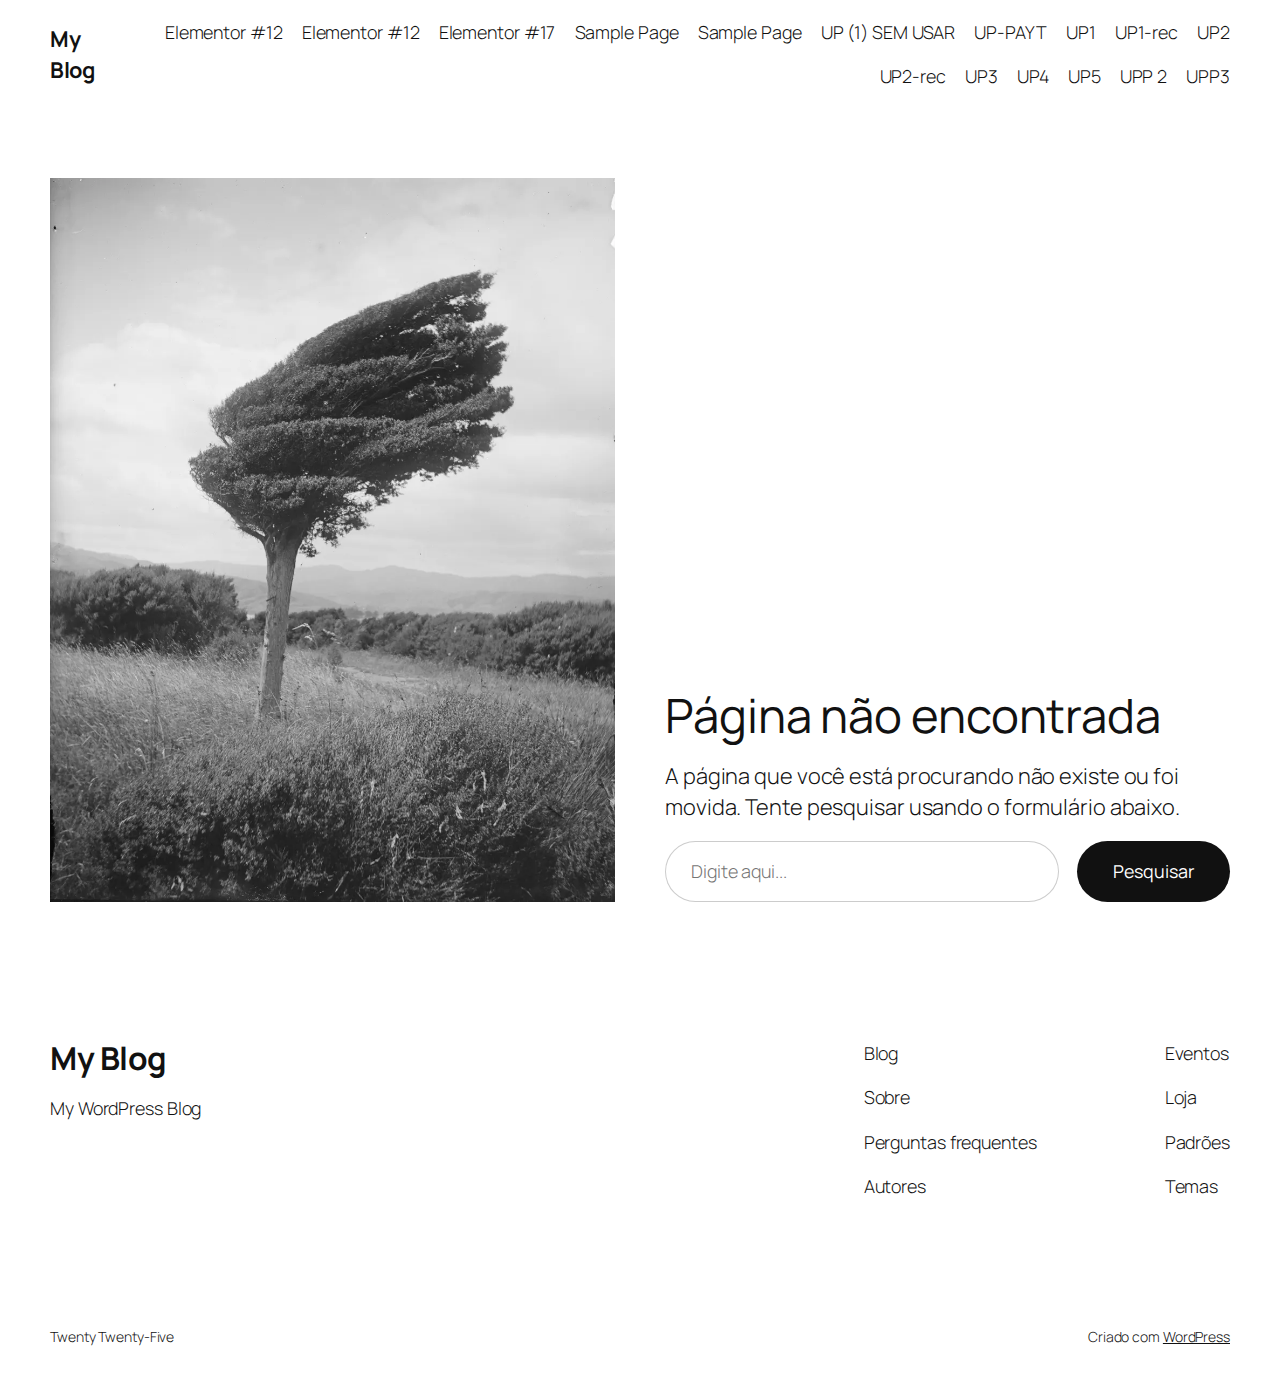
<file: login-1.html>
<!DOCTYPE html><html lang="pt-BR"><head>
	<meta charset="UTF-8">
	<meta name="viewport" content="width=device-width, initial-scale=1">
<meta name="robots" content="max-image-preview:large">
	<style>img:is([sizes="auto" i], [sizes^="auto," i]) { contain-intrinsic-size: 3000px 1500px }</style>
	<title>Página não encontrada  My Blog</title>
<link rel="alternate" type="application/rss+xml" title="Feed para My Blog �" href="https://novospy.tech/feed/">
<link rel="alternate" type="application/rss+xml" title="Feed de comentários para My Blog �" href="https://novospy.tech/comments/feed/">
<script>
window._wpemojiSettings = {"baseUrl":"https:\/\/s.w.org\/images\/core\/emoji\/16.0.1\/72x72\/","ext":".png","svgUrl":"https:\/\/s.w.org\/images\/core\/emoji\/16.0.1\/svg\/","svgExt":".svg","source":{"concatemoji":"https:\/\/novospy.tech\/wp-includes\/js\/wp-emoji-release.min.js?ver=6.8.2"}};
/*! This file is auto-generated */
!function(s,n){var o,i,e;function c(e){try{var t={supportTests:e,timestamp:(new Date).valueOf()};sessionStorage.setItem(o,JSON.stringify(t))}catch(e){}}function p(e,t,n){e.clearRect(0,0,e.canvas.width,e.canvas.height),e.fillText(t,0,0);var t=new Uint32Array(e.getImageData(0,0,e.canvas.width,e.canvas.height).data),a=(e.clearRect(0,0,e.canvas.width,e.canvas.height),e.fillText(n,0,0),new Uint32Array(e.getImageData(0,0,e.canvas.width,e.canvas.height).data));return t.every(function(e,t){return e===a[t]})}function u(e,t){e.clearRect(0,0,e.canvas.width,e.canvas.height),e.fillText(t,0,0);for(var n=e.getImageData(16,16,1,1),a=0;a<n.data.length;a++)if(0!==n.data[a])return!1;return!0}function f(e,t,n,a){switch(t){case"flag":return n(e,"\ud83c\udff3\ufe0f\u200d\u26a7\ufe0f","\ud83c\udff3\ufe0f\u200b\u26a7\ufe0f")?!1:!n(e,"\ud83c\udde8\ud83c\uddf6","\ud83c\udde8\u200b\ud83c\uddf6")&&!n(e,"\ud83c\udff4\udb40\udc67\udb40\udc62\udb40\udc65\udb40\udc6e\udb40\udc67\udb40\udc7f","\ud83c\udff4\u200b\udb40\udc67\u200b\udb40\udc62\u200b\udb40\udc65\u200b\udb40\udc6e\u200b\udb40\udc67\u200b\udb40\udc7f");case"emoji":return!a(e,"\ud83e\udedf")}return!1}function g(e,t,n,a){var r="undefined"!=typeof WorkerGlobalScope&&self instanceof WorkerGlobalScope?new OffscreenCanvas(300,150):s.createElement("canvas"),o=r.getContext("2d",{willReadFrequently:!0}),i=(o.textBaseline="top",o.font="600 32px Arial",{});return e.forEach(function(e){i[e]=t(o,e,n,a)}),i}function t(e){var t=s.createElement("script");t.src=e,t.defer=!0,s.head.appendChild(t)}"undefined"!=typeof Promise&&(o="wpEmojiSettingsSupports",i=["flag","emoji"],n.supports={everything:!0,everythingExceptFlag:!0},e=new Promise(function(e){s.addEventListener("DOMContentLoaded",e,{once:!0})}),new Promise(function(t){var n=function(){try{var e=JSON.parse(sessionStorage.getItem(o));if("object"==typeof e&&"number"==typeof e.timestamp&&(new Date).valueOf()<e.timestamp+604800&&"object"==typeof e.supportTests)return e.supportTests}catch(e){}return null}();if(!n){if("undefined"!=typeof Worker&&"undefined"!=typeof OffscreenCanvas&&"undefined"!=typeof URL&&URL.createObjectURL&&"undefined"!=typeof Blob)try{var e="postMessage("+g.toString()+"("+[JSON.stringify(i),f.toString(),p.toString(),u.toString()].join(",")+"));",a=new Blob([e],{type:"text/javascript"}),r=new Worker(URL.createObjectURL(a),{name:"wpTestEmojiSupports"});return void(r.onmessage=function(e){c(n=e.data),r.terminate(),t(n)})}catch(e){}c(n=g(i,f,p,u))}t(n)}).then(function(e){for(var t in e)n.supports[t]=e[t],n.supports.everything=n.supports.everything&&n.supports[t],"flag"!==t&&(n.supports.everythingExceptFlag=n.supports.everythingExceptFlag&&n.supports[t]);n.supports.everythingExceptFlag=n.supports.everythingExceptFlag&&!n.supports.flag,n.DOMReady=!1,n.readyCallback=function(){n.DOMReady=!0}}).then(function(){return e}).then(function(){var e;n.supports.everything||(n.readyCallback(),(e=n.source||{}).concatemoji?t(e.concatemoji):e.wpemoji&&e.twemoji&&(t(e.twemoji),t(e.wpemoji)))}))}((window,document),window._wpemojiSettings);
</script>
<style id="wp-block-site-title-inline-css">
.wp-block-site-title{box-sizing:border-box}.wp-block-site-title :where(a){color:inherit;font-family:inherit;font-size:inherit;font-style:inherit;font-weight:inherit;letter-spacing:inherit;line-height:inherit;text-decoration:inherit}
</style>
<style id="wp-block-page-list-inline-css">
.wp-block-navigation .wp-block-page-list{align-items:var(--navigation-layout-align,initial);background-color:inherit;display:flex;flex-direction:var(--navigation-layout-direction,initial);flex-wrap:var(--navigation-layout-wrap,wrap);justify-content:var(--navigation-layout-justify,initial)}.wp-block-navigation .wp-block-navigation-item{background-color:inherit}.wp-block-page-list{box-sizing:border-box}
</style>
<link rel="stylesheet" id="wp-block-navigation-css" href="css/style.min.css" media="all">
<style id="wp-block-group-inline-css">
.wp-block-group{box-sizing:border-box}:where(.wp-block-group.wp-block-group-is-layout-constrained){position:relative}
</style>
<style id="wp-block-image-inline-css">
.wp-block-image>a,.wp-block-image>figure>a{display:inline-block}.wp-block-image img{box-sizing:border-box;height:auto;max-width:100%;vertical-align:bottom}@media not (prefers-reduced-motion){.wp-block-image img.hide{visibility:hidden}.wp-block-image img.show{animation:show-content-image .4s}}.wp-block-image[style*=border-radius] img,.wp-block-image[style*=border-radius]>a{border-radius:inherit}.wp-block-image.has-custom-border img{box-sizing:border-box}.wp-block-image.aligncenter{text-align:center}.wp-block-image.alignfull>a,.wp-block-image.alignwide>a{width:100%}.wp-block-image.alignfull img,.wp-block-image.alignwide img{height:auto;width:100%}.wp-block-image .aligncenter,.wp-block-image .alignleft,.wp-block-image .alignright,.wp-block-image.aligncenter,.wp-block-image.alignleft,.wp-block-image.alignright{display:table}.wp-block-image .aligncenter>figcaption,.wp-block-image .alignleft>figcaption,.wp-block-image .alignright>figcaption,.wp-block-image.aligncenter>figcaption,.wp-block-image.alignleft>figcaption,.wp-block-image.alignright>figcaption{caption-side:bottom;display:table-caption}.wp-block-image .alignleft{float:left;margin:.5em 1em .5em 0}.wp-block-image .alignright{float:right;margin:.5em 0 .5em 1em}.wp-block-image .aligncenter{margin-left:auto;margin-right:auto}.wp-block-image :where(figcaption){margin-bottom:1em;margin-top:.5em}.wp-block-image.is-style-circle-mask img{border-radius:9999px}@supports ((-webkit-mask-image:none) or (mask-image:none)) or (-webkit-mask-image:none){.wp-block-image.is-style-circle-mask img{border-radius:0;-webkit-mask-image:url('data:image/svg+xml;utf8,<svg viewBox="0 0 100 100" xmlns="http://www.w3.org/2000/svg"><circle cx="50" cy="50" r="50"/></svg>');mask-image:url('data:image/svg+xml;utf8,<svg viewBox="0 0 100 100" xmlns="http://www.w3.org/2000/svg"><circle cx="50" cy="50" r="50"/></svg>');mask-mode:alpha;-webkit-mask-position:center;mask-position:center;-webkit-mask-repeat:no-repeat;mask-repeat:no-repeat;-webkit-mask-size:contain;mask-size:contain}}:root :where(.wp-block-image.is-style-rounded img,.wp-block-image .is-style-rounded img){border-radius:9999px}.wp-block-image figure{margin:0}.wp-lightbox-container{display:flex;flex-direction:column;position:relative}.wp-lightbox-container img{cursor:zoom-in}.wp-lightbox-container img:hover+button{opacity:1}.wp-lightbox-container button{align-items:center;-webkit-backdrop-filter:blur(16px) saturate(180%);backdrop-filter:blur(16px) saturate(180%);background-color:#5a5a5a40;border:none;border-radius:4px;cursor:zoom-in;display:flex;height:20px;justify-content:center;opacity:0;padding:0;position:absolute;right:16px;text-align:center;top:16px;width:20px;z-index:100}@media not (prefers-reduced-motion){.wp-lightbox-container button{transition:opacity .2s ease}}.wp-lightbox-container button:focus-visible{outline:3px auto #5a5a5a40;outline:3px auto -webkit-focus-ring-color;outline-offset:3px}.wp-lightbox-container button:hover{cursor:pointer;opacity:1}.wp-lightbox-container button:focus{opacity:1}.wp-lightbox-container button:focus,.wp-lightbox-container button:hover,.wp-lightbox-container button:not(:hover):not(:active):not(.has-background){background-color:#5a5a5a40;border:none}.wp-lightbox-overlay{box-sizing:border-box;cursor:zoom-out;height:100vh;left:0;overflow:hidden;position:fixed;top:0;visibility:hidden;width:100%;z-index:100000}.wp-lightbox-overlay .close-button{align-items:center;cursor:pointer;display:flex;justify-content:center;min-height:40px;min-width:40px;padding:0;position:absolute;right:calc(env(safe-area-inset-right) + 16px);top:calc(env(safe-area-inset-top) + 16px);z-index:5000000}.wp-lightbox-overlay .close-button:focus,.wp-lightbox-overlay .close-button:hover,.wp-lightbox-overlay .close-button:not(:hover):not(:active):not(.has-background){background:none;border:none}.wp-lightbox-overlay .lightbox-image-container{height:var(--wp--lightbox-container-height);left:50%;overflow:hidden;position:absolute;top:50%;transform:translate(-50%,-50%);transform-origin:top left;width:var(--wp--lightbox-container-width);z-index:9999999999}.wp-lightbox-overlay .wp-block-image{align-items:center;box-sizing:border-box;display:flex;height:100%;justify-content:center;margin:0;position:relative;transform-origin:0 0;width:100%;z-index:3000000}.wp-lightbox-overlay .wp-block-image img{height:var(--wp--lightbox-image-height);min-height:var(--wp--lightbox-image-height);min-width:var(--wp--lightbox-image-width);width:var(--wp--lightbox-image-width)}.wp-lightbox-overlay .wp-block-image figcaption{display:none}.wp-lightbox-overlay button{background:none;border:none}.wp-lightbox-overlay .scrim{background-color:#fff;height:100%;opacity:.9;position:absolute;width:100%;z-index:2000000}.wp-lightbox-overlay.active{visibility:visible}@media not (prefers-reduced-motion){.wp-lightbox-overlay.active{animation:turn-on-visibility .25s both}.wp-lightbox-overlay.active img{animation:turn-on-visibility .35s both}.wp-lightbox-overlay.show-closing-animation:not(.active){animation:turn-off-visibility .35s both}.wp-lightbox-overlay.show-closing-animation:not(.active) img{animation:turn-off-visibility .25s both}.wp-lightbox-overlay.zoom.active{animation:none;opacity:1;visibility:visible}.wp-lightbox-overlay.zoom.active .lightbox-image-container{animation:lightbox-zoom-in .4s}.wp-lightbox-overlay.zoom.active .lightbox-image-container img{animation:none}.wp-lightbox-overlay.zoom.active .scrim{animation:turn-on-visibility .4s forwards}.wp-lightbox-overlay.zoom.show-closing-animation:not(.active){animation:none}.wp-lightbox-overlay.zoom.show-closing-animation:not(.active) .lightbox-image-container{animation:lightbox-zoom-out .4s}.wp-lightbox-overlay.zoom.show-closing-animation:not(.active) .lightbox-image-container img{animation:none}.wp-lightbox-overlay.zoom.show-closing-animation:not(.active) .scrim{animation:turn-off-visibility .4s forwards}}@keyframes show-content-image{0%{visibility:hidden}99%{visibility:hidden}to{visibility:visible}}@keyframes turn-on-visibility{0%{opacity:0}to{opacity:1}}@keyframes turn-off-visibility{0%{opacity:1;visibility:visible}99%{opacity:0;visibility:visible}to{opacity:0;visibility:hidden}}@keyframes lightbox-zoom-in{0%{transform:translate(calc((-100vw + var(--wp--lightbox-scrollbar-width))/2 + var(--wp--lightbox-initial-left-position)),calc(-50vh + var(--wp--lightbox-initial-top-position))) scale(var(--wp--lightbox-scale))}to{transform:translate(-50%,-50%) scale(1)}}@keyframes lightbox-zoom-out{0%{transform:translate(-50%,-50%) scale(1);visibility:visible}99%{visibility:visible}to{transform:translate(calc((-100vw + var(--wp--lightbox-scrollbar-width))/2 + var(--wp--lightbox-initial-left-position)),calc(-50vh + var(--wp--lightbox-initial-top-position))) scale(var(--wp--lightbox-scale));visibility:hidden}}
</style>
<style id="wp-block-heading-inline-css">
h1.has-background,h2.has-background,h3.has-background,h4.has-background,h5.has-background,h6.has-background{padding:1.25em 2.375em}h1.has-text-align-left[style*=writing-mode]:where([style*=vertical-lr]),h1.has-text-align-right[style*=writing-mode]:where([style*=vertical-rl]),h2.has-text-align-left[style*=writing-mode]:where([style*=vertical-lr]),h2.has-text-align-right[style*=writing-mode]:where([style*=vertical-rl]),h3.has-text-align-left[style*=writing-mode]:where([style*=vertical-lr]),h3.has-text-align-right[style*=writing-mode]:where([style*=vertical-rl]),h4.has-text-align-left[style*=writing-mode]:where([style*=vertical-lr]),h4.has-text-align-right[style*=writing-mode]:where([style*=vertical-rl]),h5.has-text-align-left[style*=writing-mode]:where([style*=vertical-lr]),h5.has-text-align-right[style*=writing-mode]:where([style*=vertical-rl]),h6.has-text-align-left[style*=writing-mode]:where([style*=vertical-lr]),h6.has-text-align-right[style*=writing-mode]:where([style*=vertical-rl]){rotate:180deg}
</style>
<style id="wp-block-paragraph-inline-css">
.is-small-text{font-size:.875em}.is-regular-text{font-size:1em}.is-large-text{font-size:2.25em}.is-larger-text{font-size:3em}.has-drop-cap:not(:focus):first-letter{float:left;font-size:8.4em;font-style:normal;font-weight:100;line-height:.68;margin:.05em .1em 0 0;text-transform:uppercase}body.rtl .has-drop-cap:not(:focus):first-letter{float:none;margin-left:.1em}p.has-drop-cap.has-background{overflow:hidden}:root :where(p.has-background){padding:1.25em 2.375em}:where(p.has-text-color:not(.has-link-color)) a{color:inherit}p.has-text-align-left[style*="writing-mode:vertical-lr"],p.has-text-align-right[style*="writing-mode:vertical-rl"]{rotate:180deg}
</style>
<style id="wp-block-search-inline-css">
.wp-block-search__button{margin-left:10px;word-break:normal}.wp-block-search__button.has-icon{line-height:0}.wp-block-search__button svg{height:1.25em;min-height:24px;min-width:24px;width:1.25em;fill:currentColor;vertical-align:text-bottom}:where(.wp-block-search__button){border:1px solid #ccc;padding:6px 10px}.wp-block-search__inside-wrapper{display:flex;flex:auto;flex-wrap:nowrap;max-width:100%}.wp-block-search__label{width:100%}.wp-block-search__input{appearance:none;border:1px solid #949494;flex-grow:1;margin-left:0;margin-right:0;min-width:3rem;padding:8px;text-decoration:unset!important}.wp-block-search.wp-block-search__button-only .wp-block-search__button{box-sizing:border-box;display:flex;flex-shrink:0;justify-content:center;margin-left:0;max-width:100%}.wp-block-search.wp-block-search__button-only .wp-block-search__inside-wrapper{min-width:0!important;transition-property:width}.wp-block-search.wp-block-search__button-only .wp-block-search__input{flex-basis:100%;transition-duration:.3s}.wp-block-search.wp-block-search__button-only.wp-block-search__searchfield-hidden,.wp-block-search.wp-block-search__button-only.wp-block-search__searchfield-hidden .wp-block-search__inside-wrapper{overflow:hidden}.wp-block-search.wp-block-search__button-only.wp-block-search__searchfield-hidden .wp-block-search__input{border-left-width:0!important;border-right-width:0!important;flex-basis:0;flex-grow:0;margin:0;min-width:0!important;padding-left:0!important;padding-right:0!important;width:0!important}:where(.wp-block-search__input){font-family:inherit;font-size:inherit;font-style:inherit;font-weight:inherit;letter-spacing:inherit;line-height:inherit;text-transform:inherit}:where(.wp-block-search__button-inside .wp-block-search__inside-wrapper){border:1px solid #949494;box-sizing:border-box;padding:4px}:where(.wp-block-search__button-inside .wp-block-search__inside-wrapper) .wp-block-search__input{border:none;border-radius:0;padding:0 4px}:where(.wp-block-search__button-inside .wp-block-search__inside-wrapper) .wp-block-search__input:focus{outline:none}:where(.wp-block-search__button-inside .wp-block-search__inside-wrapper) :where(.wp-block-search__button){padding:4px 8px}.wp-block-search.aligncenter .wp-block-search__inside-wrapper{margin:auto}.wp-block[data-align=right] .wp-block-search.wp-block-search__button-only .wp-block-search__inside-wrapper{float:right}
</style>
<style id="wp-block-columns-inline-css">
.wp-block-columns{align-items:normal!important;box-sizing:border-box;display:flex;flex-wrap:wrap!important}@media (min-width:782px){.wp-block-columns{flex-wrap:nowrap!important}}.wp-block-columns.are-vertically-aligned-top{align-items:flex-start}.wp-block-columns.are-vertically-aligned-center{align-items:center}.wp-block-columns.are-vertically-aligned-bottom{align-items:flex-end}@media (max-width:781px){.wp-block-columns:not(.is-not-stacked-on-mobile)>.wp-block-column{flex-basis:100%!important}}@media (min-width:782px){.wp-block-columns:not(.is-not-stacked-on-mobile)>.wp-block-column{flex-basis:0;flex-grow:1}.wp-block-columns:not(.is-not-stacked-on-mobile)>.wp-block-column[style*=flex-basis]{flex-grow:0}}.wp-block-columns.is-not-stacked-on-mobile{flex-wrap:nowrap!important}.wp-block-columns.is-not-stacked-on-mobile>.wp-block-column{flex-basis:0;flex-grow:1}.wp-block-columns.is-not-stacked-on-mobile>.wp-block-column[style*=flex-basis]{flex-grow:0}:where(.wp-block-columns){margin-bottom:1.75em}:where(.wp-block-columns.has-background){padding:1.25em 2.375em}.wp-block-column{flex-grow:1;min-width:0;overflow-wrap:break-word;word-break:break-word}.wp-block-column.is-vertically-aligned-top{align-self:flex-start}.wp-block-column.is-vertically-aligned-center{align-self:center}.wp-block-column.is-vertically-aligned-bottom{align-self:flex-end}.wp-block-column.is-vertically-aligned-stretch{align-self:stretch}.wp-block-column.is-vertically-aligned-bottom,.wp-block-column.is-vertically-aligned-center,.wp-block-column.is-vertically-aligned-top{width:100%}
</style>
<style id="wp-block-site-logo-inline-css">
.wp-block-site-logo{box-sizing:border-box;line-height:0}.wp-block-site-logo a{display:inline-block;line-height:0}.wp-block-site-logo.is-default-size img{height:auto;width:120px}.wp-block-site-logo img{height:auto;max-width:100%}.wp-block-site-logo a,.wp-block-site-logo img{border-radius:inherit}.wp-block-site-logo.aligncenter{margin-left:auto;margin-right:auto;text-align:center}:root :where(.wp-block-site-logo.is-style-rounded){border-radius:9999px}
</style>
<style id="wp-block-site-tagline-inline-css">
.wp-block-site-tagline{box-sizing:border-box}
</style>
<style id="wp-block-spacer-inline-css">
.wp-block-spacer{clear:both}
</style>
<style id="wp-block-navigation-link-inline-css">
.wp-block-navigation .wp-block-navigation-item__label{overflow-wrap:break-word}.wp-block-navigation .wp-block-navigation-item__description{display:none}.link-ui-tools{border-top:1px solid #f0f0f0;padding:8px}.link-ui-block-inserter{padding-top:8px}.link-ui-block-inserter__back{margin-left:8px;text-transform:uppercase}
</style>
<style id="wp-emoji-styles-inline-css">

	img.wp-smiley, img.emoji {
		display: inline !important;
		border: none !important;
		box-shadow: none !important;
		height: 1em !important;
		width: 1em !important;
		margin: 0 0.07em !important;
		vertical-align: -0.1em !important;
		background: none !important;
		padding: 0 !important;
	}
</style>
<style id="wp-block-library-inline-css">
:root{--wp-admin-theme-color:#007cba;--wp-admin-theme-color--rgb:0,124,186;--wp-admin-theme-color-darker-10:#006ba1;--wp-admin-theme-color-darker-10--rgb:0,107,161;--wp-admin-theme-color-darker-20:#005a87;--wp-admin-theme-color-darker-20--rgb:0,90,135;--wp-admin-border-width-focus:2px;--wp-block-synced-color:#7a00df;--wp-block-synced-color--rgb:122,0,223;--wp-bound-block-color:var(--wp-block-synced-color)}@media (min-resolution:192dpi){:root{--wp-admin-border-width-focus:1.5px}}.wp-element-button{cursor:pointer}:root{--wp--preset--font-size--normal:16px;--wp--preset--font-size--huge:42px}:root .has-very-light-gray-background-color{background-color:#eee}:root .has-very-dark-gray-background-color{background-color:#313131}:root .has-very-light-gray-color{color:#eee}:root .has-very-dark-gray-color{color:#313131}:root .has-vivid-green-cyan-to-vivid-cyan-blue-gradient-background{background:linear-gradient(135deg,#00d084,#0693e3)}:root .has-purple-crush-gradient-background{background:linear-gradient(135deg,#34e2e4,#4721fb 50%,#ab1dfe)}:root .has-hazy-dawn-gradient-background{background:linear-gradient(135deg,#faaca8,#dad0ec)}:root .has-subdued-olive-gradient-background{background:linear-gradient(135deg,#fafae1,#67a671)}:root .has-atomic-cream-gradient-background{background:linear-gradient(135deg,#fdd79a,#004a59)}:root .has-nightshade-gradient-background{background:linear-gradient(135deg,#330968,#31cdcf)}:root .has-midnight-gradient-background{background:linear-gradient(135deg,#020381,#2874fc)}.has-regular-font-size{font-size:1em}.has-larger-font-size{font-size:2.625em}.has-normal-font-size{font-size:var(--wp--preset--font-size--normal)}.has-huge-font-size{font-size:var(--wp--preset--font-size--huge)}.has-text-align-center{text-align:center}.has-text-align-left{text-align:left}.has-text-align-right{text-align:right}#end-resizable-editor-section{display:none}.aligncenter{clear:both}.items-justified-left{justify-content:flex-start}.items-justified-center{justify-content:center}.items-justified-right{justify-content:flex-end}.items-justified-space-between{justify-content:space-between}.screen-reader-text{border:0;clip-path:inset(50%);height:1px;margin:-1px;overflow:hidden;padding:0;position:absolute;width:1px;word-wrap:normal!important}.screen-reader-text:focus{background-color:#ddd;clip-path:none;color:#444;display:block;font-size:1em;height:auto;left:5px;line-height:normal;padding:15px 23px 14px;text-decoration:none;top:5px;width:auto;z-index:100000}html :where(.has-border-color){border-style:solid}html :where([style*=border-top-color]){border-top-style:solid}html :where([style*=border-right-color]){border-right-style:solid}html :where([style*=border-bottom-color]){border-bottom-style:solid}html :where([style*=border-left-color]){border-left-style:solid}html :where([style*=border-width]){border-style:solid}html :where([style*=border-top-width]){border-top-style:solid}html :where([style*=border-right-width]){border-right-style:solid}html :where([style*=border-bottom-width]){border-bottom-style:solid}html :where([style*=border-left-width]){border-left-style:solid}html :where(img[class*=wp-image-]){height:auto;max-width:100%}:where(figure){margin:0 0 1em}html :where(.is-position-sticky){--wp-admin--admin-bar--position-offset:var(--wp-admin--admin-bar--height,0px)}@media screen and (max-width:600px){html :where(.is-position-sticky){--wp-admin--admin-bar--position-offset:0px}}
</style>
<style id="global-styles-inline-css">
:root{--wp--preset--aspect-ratio--square: 1;--wp--preset--aspect-ratio--4-3: 4/3;--wp--preset--aspect-ratio--3-4: 3/4;--wp--preset--aspect-ratio--3-2: 3/2;--wp--preset--aspect-ratio--2-3: 2/3;--wp--preset--aspect-ratio--16-9: 16/9;--wp--preset--aspect-ratio--9-16: 9/16;--wp--preset--color--black: #000000;--wp--preset--color--cyan-bluish-gray: #abb8c3;--wp--preset--color--white: #ffffff;--wp--preset--color--pale-pink: #f78da7;--wp--preset--color--vivid-red: #cf2e2e;--wp--preset--color--luminous-vivid-orange: #ff6900;--wp--preset--color--luminous-vivid-amber: #fcb900;--wp--preset--color--light-green-cyan: #7bdcb5;--wp--preset--color--vivid-green-cyan: #00d084;--wp--preset--color--pale-cyan-blue: #8ed1fc;--wp--preset--color--vivid-cyan-blue: #0693e3;--wp--preset--color--vivid-purple: #9b51e0;--wp--preset--color--base: #FFFFFF;--wp--preset--color--contrast: #111111;--wp--preset--color--accent-1: #FFEE58;--wp--preset--color--accent-2: #F6CFF4;--wp--preset--color--accent-3: #503AA8;--wp--preset--color--accent-4: #686868;--wp--preset--color--accent-5: #FBFAF3;--wp--preset--color--accent-6: color-mix(in srgb, currentColor 20%, transparent);--wp--preset--gradient--vivid-cyan-blue-to-vivid-purple: linear-gradient(135deg,rgba(6,147,227,1) 0%,rgb(155,81,224) 100%);--wp--preset--gradient--light-green-cyan-to-vivid-green-cyan: linear-gradient(135deg,rgb(122,220,180) 0%,rgb(0,208,130) 100%);--wp--preset--gradient--luminous-vivid-amber-to-luminous-vivid-orange: linear-gradient(135deg,rgba(252,185,0,1) 0%,rgba(255,105,0,1) 100%);--wp--preset--gradient--luminous-vivid-orange-to-vivid-red: linear-gradient(135deg,rgba(255,105,0,1) 0%,rgb(207,46,46) 100%);--wp--preset--gradient--very-light-gray-to-cyan-bluish-gray: linear-gradient(135deg,rgb(238,238,238) 0%,rgb(169,184,195) 100%);--wp--preset--gradient--cool-to-warm-spectrum: linear-gradient(135deg,rgb(74,234,220) 0%,rgb(151,120,209) 20%,rgb(207,42,186) 40%,rgb(238,44,130) 60%,rgb(251,105,98) 80%,rgb(254,248,76) 100%);--wp--preset--gradient--blush-light-purple: linear-gradient(135deg,rgb(255,206,236) 0%,rgb(152,150,240) 100%);--wp--preset--gradient--blush-bordeaux: linear-gradient(135deg,rgb(254,205,165) 0%,rgb(254,45,45) 50%,rgb(107,0,62) 100%);--wp--preset--gradient--luminous-dusk: linear-gradient(135deg,rgb(255,203,112) 0%,rgb(199,81,192) 50%,rgb(65,88,208) 100%);--wp--preset--gradient--pale-ocean: linear-gradient(135deg,rgb(255,245,203) 0%,rgb(182,227,212) 50%,rgb(51,167,181) 100%);--wp--preset--gradient--electric-grass: linear-gradient(135deg,rgb(202,248,128) 0%,rgb(113,206,126) 100%);--wp--preset--gradient--midnight: linear-gradient(135deg,rgb(2,3,129) 0%,rgb(40,116,252) 100%);--wp--preset--font-size--small: 0.875rem;--wp--preset--font-size--medium: clamp(1rem, 1rem + ((1vw - 0.2rem) * 0.196), 1.125rem);--wp--preset--font-size--large: clamp(1.125rem, 1.125rem + ((1vw - 0.2rem) * 0.392), 1.375rem);--wp--preset--font-size--x-large: clamp(1.75rem, 1.75rem + ((1vw - 0.2rem) * 0.392), 2rem);--wp--preset--font-size--xx-large: clamp(2.15rem, 2.15rem + ((1vw - 0.2rem) * 1.333), 3rem);--wp--preset--font-family--manrope: Manrope, sans-serif;--wp--preset--font-family--fira-code: "Fira Code", monospace;--wp--preset--spacing--20: 10px;--wp--preset--spacing--30: 20px;--wp--preset--spacing--40: 30px;--wp--preset--spacing--50: clamp(30px, 5vw, 50px);--wp--preset--spacing--60: clamp(30px, 7vw, 70px);--wp--preset--spacing--70: clamp(50px, 7vw, 90px);--wp--preset--spacing--80: clamp(70px, 10vw, 140px);--wp--preset--shadow--natural: 6px 6px 9px rgba(0, 0, 0, 0.2);--wp--preset--shadow--deep: 12px 12px 50px rgba(0, 0, 0, 0.4);--wp--preset--shadow--sharp: 6px 6px 0px rgba(0, 0, 0, 0.2);--wp--preset--shadow--outlined: 6px 6px 0px -3px rgba(255, 255, 255, 1), 6px 6px rgba(0, 0, 0, 1);--wp--preset--shadow--crisp: 6px 6px 0px rgba(0, 0, 0, 1);}:root { --wp--style--global--content-size: 645px;--wp--style--global--wide-size: 1340px; }:where(body) { margin: 0; }.wp-site-blocks { padding-top: var(--wp--style--root--padding-top); padding-bottom: var(--wp--style--root--padding-bottom); }.has-global-padding { padding-right: var(--wp--style--root--padding-right); padding-left: var(--wp--style--root--padding-left); }.has-global-padding > .alignfull { margin-right: calc(var(--wp--style--root--padding-right) * -1); margin-left: calc(var(--wp--style--root--padding-left) * -1); }.has-global-padding :where(:not(.alignfull.is-layout-flow) > .has-global-padding:not(.wp-block-block, .alignfull)) { padding-right: 0; padding-left: 0; }.has-global-padding :where(:not(.alignfull.is-layout-flow) > .has-global-padding:not(.wp-block-block, .alignfull)) > .alignfull { margin-left: 0; margin-right: 0; }.wp-site-blocks > .alignleft { float: left; margin-right: 2em; }.wp-site-blocks > .alignright { float: right; margin-left: 2em; }.wp-site-blocks > .aligncenter { justify-content: center; margin-left: auto; margin-right: auto; }:where(.wp-site-blocks) > * { margin-block-start: 1.2rem; margin-block-end: 0; }:where(.wp-site-blocks) > :first-child { margin-block-start: 0; }:where(.wp-site-blocks) > :last-child { margin-block-end: 0; }:root { --wp--style--block-gap: 1.2rem; }:root :where(.is-layout-flow) > :first-child{margin-block-start: 0;}:root :where(.is-layout-flow) > :last-child{margin-block-end: 0;}:root :where(.is-layout-flow) > *{margin-block-start: 1.2rem;margin-block-end: 0;}:root :where(.is-layout-constrained) > :first-child{margin-block-start: 0;}:root :where(.is-layout-constrained) > :last-child{margin-block-end: 0;}:root :where(.is-layout-constrained) > *{margin-block-start: 1.2rem;margin-block-end: 0;}:root :where(.is-layout-flex){gap: 1.2rem;}:root :where(.is-layout-grid){gap: 1.2rem;}.is-layout-flow > .alignleft{float: left;margin-inline-start: 0;margin-inline-end: 2em;}.is-layout-flow > .alignright{float: right;margin-inline-start: 2em;margin-inline-end: 0;}.is-layout-flow > .aligncenter{margin-left: auto !important;margin-right: auto !important;}.is-layout-constrained > .alignleft{float: left;margin-inline-start: 0;margin-inline-end: 2em;}.is-layout-constrained > .alignright{float: right;margin-inline-start: 2em;margin-inline-end: 0;}.is-layout-constrained > .aligncenter{margin-left: auto !important;margin-right: auto !important;}.is-layout-constrained > :where(:not(.alignleft):not(.alignright):not(.alignfull)){max-width: var(--wp--style--global--content-size);margin-left: auto !important;margin-right: auto !important;}.is-layout-constrained > .alignwide{max-width: var(--wp--style--global--wide-size);}body .is-layout-flex{display: flex;}.is-layout-flex{flex-wrap: wrap;align-items: center;}.is-layout-flex > :is(*, div){margin: 0;}body .is-layout-grid{display: grid;}.is-layout-grid > :is(*, div){margin: 0;}body{background-color: var(--wp--preset--color--base);color: var(--wp--preset--color--contrast);font-family: var(--wp--preset--font-family--manrope);font-size: var(--wp--preset--font-size--large);font-weight: 300;letter-spacing: -0.1px;line-height: 1.4;--wp--style--root--padding-top: 0px;--wp--style--root--padding-right: var(--wp--preset--spacing--50);--wp--style--root--padding-bottom: 0px;--wp--style--root--padding-left: var(--wp--preset--spacing--50);}a:where(:not(.wp-element-button)){color: currentColor;text-decoration: underline;}:root :where(a:where(:not(.wp-element-button)):hover){text-decoration: none;}h1, h2, h3, h4, h5, h6{font-weight: 400;letter-spacing: -0.1px;line-height: 1.125;}h1{font-size: var(--wp--preset--font-size--xx-large);}h2{font-size: var(--wp--preset--font-size--x-large);}h3{font-size: var(--wp--preset--font-size--large);}h4{font-size: var(--wp--preset--font-size--medium);}h5{font-size: var(--wp--preset--font-size--small);letter-spacing: 0.5px;}h6{font-size: var(--wp--preset--font-size--small);font-weight: 700;letter-spacing: 1.4px;text-transform: uppercase;}:root :where(.wp-element-button, .wp-block-button__link){background-color: var(--wp--preset--color--contrast);border-width: 0;color: var(--wp--preset--color--base);font-family: inherit;font-size: var(--wp--preset--font-size--medium);line-height: inherit;padding-top: 1rem;padding-right: 2.25rem;padding-bottom: 1rem;padding-left: 2.25rem;text-decoration: none;}:root :where(.wp-element-button:hover, .wp-block-button__link:hover){background-color: color-mix(in srgb, var(--wp--preset--color--contrast) 85%, transparent);border-color: transparent;color: var(--wp--preset--color--base);}:root :where(.wp-element-button:focus, .wp-block-button__link:focus){outline-color: var(--wp--preset--color--accent-4);outline-offset: 2px;}:root :where(.wp-element-caption, .wp-block-audio figcaption, .wp-block-embed figcaption, .wp-block-gallery figcaption, .wp-block-image figcaption, .wp-block-table figcaption, .wp-block-video figcaption){font-size: var(--wp--preset--font-size--small);line-height: 1.4;}.has-black-color{color: var(--wp--preset--color--black) !important;}.has-cyan-bluish-gray-color{color: var(--wp--preset--color--cyan-bluish-gray) !important;}.has-white-color{color: var(--wp--preset--color--white) !important;}.has-pale-pink-color{color: var(--wp--preset--color--pale-pink) !important;}.has-vivid-red-color{color: var(--wp--preset--color--vivid-red) !important;}.has-luminous-vivid-orange-color{color: var(--wp--preset--color--luminous-vivid-orange) !important;}.has-luminous-vivid-amber-color{color: var(--wp--preset--color--luminous-vivid-amber) !important;}.has-light-green-cyan-color{color: var(--wp--preset--color--light-green-cyan) !important;}.has-vivid-green-cyan-color{color: var(--wp--preset--color--vivid-green-cyan) !important;}.has-pale-cyan-blue-color{color: var(--wp--preset--color--pale-cyan-blue) !important;}.has-vivid-cyan-blue-color{color: var(--wp--preset--color--vivid-cyan-blue) !important;}.has-vivid-purple-color{color: var(--wp--preset--color--vivid-purple) !important;}.has-base-color{color: var(--wp--preset--color--base) !important;}.has-contrast-color{color: var(--wp--preset--color--contrast) !important;}.has-accent-1-color{color: var(--wp--preset--color--accent-1) !important;}.has-accent-2-color{color: var(--wp--preset--color--accent-2) !important;}.has-accent-3-color{color: var(--wp--preset--color--accent-3) !important;}.has-accent-4-color{color: var(--wp--preset--color--accent-4) !important;}.has-accent-5-color{color: var(--wp--preset--color--accent-5) !important;}.has-accent-6-color{color: var(--wp--preset--color--accent-6) !important;}.has-black-background-color{background-color: var(--wp--preset--color--black) !important;}.has-cyan-bluish-gray-background-color{background-color: var(--wp--preset--color--cyan-bluish-gray) !important;}.has-white-background-color{background-color: var(--wp--preset--color--white) !important;}.has-pale-pink-background-color{background-color: var(--wp--preset--color--pale-pink) !important;}.has-vivid-red-background-color{background-color: var(--wp--preset--color--vivid-red) !important;}.has-luminous-vivid-orange-background-color{background-color: var(--wp--preset--color--luminous-vivid-orange) !important;}.has-luminous-vivid-amber-background-color{background-color: var(--wp--preset--color--luminous-vivid-amber) !important;}.has-light-green-cyan-background-color{background-color: var(--wp--preset--color--light-green-cyan) !important;}.has-vivid-green-cyan-background-color{background-color: var(--wp--preset--color--vivid-green-cyan) !important;}.has-pale-cyan-blue-background-color{background-color: var(--wp--preset--color--pale-cyan-blue) !important;}.has-vivid-cyan-blue-background-color{background-color: var(--wp--preset--color--vivid-cyan-blue) !important;}.has-vivid-purple-background-color{background-color: var(--wp--preset--color--vivid-purple) !important;}.has-base-background-color{background-color: var(--wp--preset--color--base) !important;}.has-contrast-background-color{background-color: var(--wp--preset--color--contrast) !important;}.has-accent-1-background-color{background-color: var(--wp--preset--color--accent-1) !important;}.has-accent-2-background-color{background-color: var(--wp--preset--color--accent-2) !important;}.has-accent-3-background-color{background-color: var(--wp--preset--color--accent-3) !important;}.has-accent-4-background-color{background-color: var(--wp--preset--color--accent-4) !important;}.has-accent-5-background-color{background-color: var(--wp--preset--color--accent-5) !important;}.has-accent-6-background-color{background-color: var(--wp--preset--color--accent-6) !important;}.has-black-border-color{border-color: var(--wp--preset--color--black) !important;}.has-cyan-bluish-gray-border-color{border-color: var(--wp--preset--color--cyan-bluish-gray) !important;}.has-white-border-color{border-color: var(--wp--preset--color--white) !important;}.has-pale-pink-border-color{border-color: var(--wp--preset--color--pale-pink) !important;}.has-vivid-red-border-color{border-color: var(--wp--preset--color--vivid-red) !important;}.has-luminous-vivid-orange-border-color{border-color: var(--wp--preset--color--luminous-vivid-orange) !important;}.has-luminous-vivid-amber-border-color{border-color: var(--wp--preset--color--luminous-vivid-amber) !important;}.has-light-green-cyan-border-color{border-color: var(--wp--preset--color--light-green-cyan) !important;}.has-vivid-green-cyan-border-color{border-color: var(--wp--preset--color--vivid-green-cyan) !important;}.has-pale-cyan-blue-border-color{border-color: var(--wp--preset--color--pale-cyan-blue) !important;}.has-vivid-cyan-blue-border-color{border-color: var(--wp--preset--color--vivid-cyan-blue) !important;}.has-vivid-purple-border-color{border-color: var(--wp--preset--color--vivid-purple) !important;}.has-base-border-color{border-color: var(--wp--preset--color--base) !important;}.has-contrast-border-color{border-color: var(--wp--preset--color--contrast) !important;}.has-accent-1-border-color{border-color: var(--wp--preset--color--accent-1) !important;}.has-accent-2-border-color{border-color: var(--wp--preset--color--accent-2) !important;}.has-accent-3-border-color{border-color: var(--wp--preset--color--accent-3) !important;}.has-accent-4-border-color{border-color: var(--wp--preset--color--accent-4) !important;}.has-accent-5-border-color{border-color: var(--wp--preset--color--accent-5) !important;}.has-accent-6-border-color{border-color: var(--wp--preset--color--accent-6) !important;}.has-vivid-cyan-blue-to-vivid-purple-gradient-background{background: var(--wp--preset--gradient--vivid-cyan-blue-to-vivid-purple) !important;}.has-light-green-cyan-to-vivid-green-cyan-gradient-background{background: var(--wp--preset--gradient--light-green-cyan-to-vivid-green-cyan) !important;}.has-luminous-vivid-amber-to-luminous-vivid-orange-gradient-background{background: var(--wp--preset--gradient--luminous-vivid-amber-to-luminous-vivid-orange) !important;}.has-luminous-vivid-orange-to-vivid-red-gradient-background{background: var(--wp--preset--gradient--luminous-vivid-orange-to-vivid-red) !important;}.has-very-light-gray-to-cyan-bluish-gray-gradient-background{background: var(--wp--preset--gradient--very-light-gray-to-cyan-bluish-gray) !important;}.has-cool-to-warm-spectrum-gradient-background{background: var(--wp--preset--gradient--cool-to-warm-spectrum) !important;}.has-blush-light-purple-gradient-background{background: var(--wp--preset--gradient--blush-light-purple) !important;}.has-blush-bordeaux-gradient-background{background: var(--wp--preset--gradient--blush-bordeaux) !important;}.has-luminous-dusk-gradient-background{background: var(--wp--preset--gradient--luminous-dusk) !important;}.has-pale-ocean-gradient-background{background: var(--wp--preset--gradient--pale-ocean) !important;}.has-electric-grass-gradient-background{background: var(--wp--preset--gradient--electric-grass) !important;}.has-midnight-gradient-background{background: var(--wp--preset--gradient--midnight) !important;}.has-small-font-size{font-size: var(--wp--preset--font-size--small) !important;}.has-medium-font-size{font-size: var(--wp--preset--font-size--medium) !important;}.has-large-font-size{font-size: var(--wp--preset--font-size--large) !important;}.has-x-large-font-size{font-size: var(--wp--preset--font-size--x-large) !important;}.has-xx-large-font-size{font-size: var(--wp--preset--font-size--xx-large) !important;}.has-manrope-font-family{font-family: var(--wp--preset--font-family--manrope) !important;}.has-fira-code-font-family{font-family: var(--wp--preset--font-family--fira-code) !important;}
:root :where(.wp-block-columns-is-layout-flow) > :first-child{margin-block-start: 0;}:root :where(.wp-block-columns-is-layout-flow) > :last-child{margin-block-end: 0;}:root :where(.wp-block-columns-is-layout-flow) > *{margin-block-start: var(--wp--preset--spacing--50);margin-block-end: 0;}:root :where(.wp-block-columns-is-layout-constrained) > :first-child{margin-block-start: 0;}:root :where(.wp-block-columns-is-layout-constrained) > :last-child{margin-block-end: 0;}:root :where(.wp-block-columns-is-layout-constrained) > *{margin-block-start: var(--wp--preset--spacing--50);margin-block-end: 0;}:root :where(.wp-block-columns-is-layout-flex){gap: var(--wp--preset--spacing--50);}:root :where(.wp-block-columns-is-layout-grid){gap: var(--wp--preset--spacing--50);}
:root :where(.wp-block-search .wp-block-search__label, .wp-block-search .wp-block-search__input, .wp-block-search .wp-block-search__button){font-size: var(--wp--preset--font-size--medium);line-height: 1.6;}:root :where(.wp-block-search .wp-block-search__input){border-radius:3.125rem;padding-left:1.5625rem;padding-right:1.5625rem;border-color:var(--wp--preset--color--accent-6);}
:root :where(.wp-block-search .wp-element-button,.wp-block-search  .wp-block-button__link){border-radius: 3.125rem;margin-left: 1.125rem;}
:root :where(.wp-block-search .wp-element-button:hover,.wp-block-search  .wp-block-button__link:hover){border-color: transparent;}
:root :where(.wp-block-site-tagline){font-size: var(--wp--preset--font-size--medium);}
:root :where(.wp-block-site-title){font-weight: 700;letter-spacing: -.5px;}
:root :where(.wp-block-site-title a:where(:not(.wp-element-button))){text-decoration: none;}
:root :where(.wp-block-site-title a:where(:not(.wp-element-button)):hover){text-decoration: underline;}
:root :where(.wp-block-navigation){font-size: var(--wp--preset--font-size--medium);}
:root :where(.wp-block-navigation a:where(:not(.wp-element-button))){text-decoration: none;}
:root :where(.wp-block-navigation a:where(:not(.wp-element-button)):hover){text-decoration: underline;}
</style>
<style id="core-block-supports-inline-css">
.wp-container-core-navigation-is-layout-fc306653{justify-content:flex-end;}.wp-container-core-group-is-layout-f4c28e8b{flex-wrap:nowrap;gap:var(--wp--preset--spacing--10);justify-content:flex-end;}.wp-container-core-group-is-layout-8165f36a{flex-wrap:nowrap;justify-content:space-between;}.wp-container-core-columns-is-layout-47c06fe3{flex-wrap:nowrap;gap:var(--wp--preset--spacing--50) var(--wp--preset--spacing--50);}.wp-container-core-group-is-layout-7db9d80f > .alignfull{margin-right:calc(0px * -1);margin-left:calc(0px * -1);}.wp-container-core-columns-is-layout-28f84493{flex-wrap:nowrap;}.wp-container-core-navigation-is-layout-fe9cc265{flex-direction:column;align-items:flex-start;}.wp-container-core-group-is-layout-570722b2{gap:var(--wp--preset--spacing--80);justify-content:space-between;align-items:flex-start;}.wp-container-core-group-is-layout-e5edad21{justify-content:space-between;align-items:flex-start;}.wp-container-core-group-is-layout-91e87306{gap:var(--wp--preset--spacing--20);justify-content:space-between;}
</style>
<style id="wp-block-template-skip-link-inline-css">

		.skip-link.screen-reader-text {
			border: 0;
			clip-path: inset(50%);
			height: 1px;
			margin: -1px;
			overflow: hidden;
			padding: 0;
			position: absolute !important;
			width: 1px;
			word-wrap: normal !important;
		}

		.skip-link.screen-reader-text:focus {
			background-color: #eee;
			clip-path: none;
			color: #444;
			display: block;
			font-size: 1em;
			height: auto;
			left: 5px;
			line-height: normal;
			padding: 15px 23px 14px;
			text-decoration: none;
			top: 5px;
			width: auto;
			z-index: 100000;
		}
</style>
<link rel="stylesheet" id="twentytwentyfive-style-css" href="css/style.css" media="all">
<link rel="https://api.w.org/" href="https://novospy.tech/wp-json/"><link rel="EditURI" type="application/rsd+xml" title="RSD" href="https://novospy.tech/xmlrpc.php?rsd">
<meta name="generator" content="WordPress 6.8.2">
<script type="importmap" id="wp-importmap">
{"imports":{"@wordpress\/interactivity":"https:\/\/novospy.tech\/wp-includes\/js\/dist\/script-modules\/interactivity\/index.min.js?ver=55aebb6e0a16726baffb"}}
</script>
<script type="module" src="js/view.min.js" id="@wordpress/block-library/navigation/view-js-module"></script>
<link rel="modulepreload" href="https://novospy.tech/wp-includes/js/dist/script-modules/interactivity/index.min.js?ver=55aebb6e0a16726baffb" id="@wordpress/interactivity-js-modulepreload"><meta name="generator" content="Elementor 3.30.3; features: e_font_icon_svg, additional_custom_breakpoints, e_element_cache; settings: css_print_method-external, google_font-enabled, font_display-swap">
			<style>
				.e-con.e-parent:nth-of-type(n+4):not(.e-lazyloaded):not(.e-no-lazyload),
				.e-con.e-parent:nth-of-type(n+4):not(.e-lazyloaded):not(.e-no-lazyload) * {
					background-image: none !important;
				}
				@media screen and (max-height: 1024px) {
					.e-con.e-parent:nth-of-type(n+3):not(.e-lazyloaded):not(.e-no-lazyload),
					.e-con.e-parent:nth-of-type(n+3):not(.e-lazyloaded):not(.e-no-lazyload) * {
						background-image: none !important;
					}
				}
				@media screen and (max-height: 640px) {
					.e-con.e-parent:nth-of-type(n+2):not(.e-lazyloaded):not(.e-no-lazyload),
					.e-con.e-parent:nth-of-type(n+2):not(.e-lazyloaded):not(.e-no-lazyload) * {
						background-image: none !important;
					}
				}
			</style>
			<style class="wp-fonts-local">
@font-face{font-family:Manrope;font-style:normal;font-weight:200 800;font-display:fallback;src:url('fonts/Manrope-VariableFont_wght.woff2') format('woff2');}
@font-face{font-family:"Fira Code";font-style:normal;font-weight:300 700;font-display:fallback;src:url('fonts/FiraCode-VariableFont_wght.woff2') format('woff2');}
</style>
</head>

<body class="error404 wp-embed-responsive wp-theme-twentytwentyfive elementor-default elementor-kit-249">

<div class="wp-site-blocks"><header class="wp-block-template-part">
<div class="wp-block-group alignfull is-layout-flow wp-block-group-is-layout-flow">
	
	<div class="wp-block-group has-global-padding is-layout-constrained wp-block-group-is-layout-constrained">
		
		<div class="wp-block-group alignwide is-content-justification-space-between is-nowrap is-layout-flex wp-container-core-group-is-layout-8165f36a wp-block-group-is-layout-flex" style="padding-top:var(--wp--preset--spacing--30);padding-bottom:var(--wp--preset--spacing--30)">
			<p class="wp-block-site-title"><a href="https://novospy.tech" target="_self" rel="home">My Blog</a></p>
			
			<div class="wp-block-group is-content-justification-right is-nowrap is-layout-flex wp-container-core-group-is-layout-f4c28e8b wp-block-group-is-layout-flex">
				<nav class="is-responsive items-justified-right wp-block-navigation is-content-justification-right is-layout-flex wp-container-core-navigation-is-layout-fc306653 wp-block-navigation-is-layout-flex" data-wp-interactive="core/navigation" data-wp-context="{" overlayopenedby":{"click":false,"hover":false,"focus":false},"type":"overlay","roleattribute":"","arialabel":"menu"}"=""><button aria-haspopup="dialog" aria-label="Abrir menu" class="wp-block-navigation__responsive-container-open" data-wp-on-async--click="actions.openMenuOnClick" data-wp-on--keydown="actions.handleMenuKeydown"><svg width="24" height="24" xmlns="http://www.w3.org/2000/svg" viewBox="0 0 24 24" aria-hidden="true" focusable="false"><rect x="4" y="7.5" width="16" height="1.5"></rect><rect x="4" y="15" width="16" height="1.5"></rect></svg></button>
				<div class="wp-block-navigation__responsive-container  has-text-color has-contrast-color has-background has-base-background-color" id="modal-1" data-wp-class--has-modal-open="state.isMenuOpen" data-wp-class--is-menu-open="state.isMenuOpen" data-wp-watch="callbacks.initMenu" data-wp-on--keydown="actions.handleMenuKeydown" data-wp-on-async--focusout="actions.handleMenuFocusout" tabindex="-1">
					<div class="wp-block-navigation__responsive-close" tabindex="-1">
						<div class="wp-block-navigation__responsive-dialog" data-wp-bind--aria-modal="state.ariaModal" data-wp-bind--aria-label="state.ariaLabel" data-wp-bind--role="state.roleAttribute">
							<button aria-label="Fechar menu" class="wp-block-navigation__responsive-container-close" data-wp-on-async--click="actions.closeMenuOnClick"><svg xmlns="http://www.w3.org/2000/svg" viewBox="0 0 24 24" width="24" height="24" aria-hidden="true" focusable="false"><path d="m13.06 12 6.47-6.47-1.06-1.06L12 10.94 5.53 4.47 4.47 5.53 10.94 12l-6.47 6.47 1.06 1.06L12 13.06l6.47 6.47 1.06-1.06L13.06 12Z"></path></svg></button>
							<div class="wp-block-navigation__responsive-container-content" data-wp-watch="callbacks.focusFirstElement" id="modal-1-content">
								<ul class="wp-block-navigation__container is-responsive items-justified-right wp-block-navigation"><ul class="wp-block-page-list"><li class="wp-block-pages-list__item wp-block-navigation-item open-on-hover-click"><a class="wp-block-pages-list__item__link wp-block-navigation-item__content" href="https://novospy.tech/elementor-12/">Elementor #12</a></li><li class="wp-block-pages-list__item wp-block-navigation-item open-on-hover-click"><a class="wp-block-pages-list__item__link wp-block-navigation-item__content" href="https://novospy.tech/elementor-12-2/">Elementor #12</a></li><li class="wp-block-pages-list__item wp-block-navigation-item open-on-hover-click"><a class="wp-block-pages-list__item__link wp-block-navigation-item__content" href="https://novospy.tech/obrigado/">Elementor #17</a></li><li class="wp-block-pages-list__item wp-block-navigation-item open-on-hover-click"><a class="wp-block-pages-list__item__link wp-block-navigation-item__content" href="https://novospy.tech/sample-page/">Sample Page</a></li><li class="wp-block-pages-list__item wp-block-navigation-item open-on-hover-click"><a class="wp-block-pages-list__item__link wp-block-navigation-item__content" href="https://novospy.tech/sample-page-2/">Sample Page</a></li><li class="wp-block-pages-list__item wp-block-navigation-item open-on-hover-click"><a class="wp-block-pages-list__item__link wp-block-navigation-item__content" href="https://novospy.tech/upsell165/">UP (1) SEM USAR</a></li><li class="wp-block-pages-list__item wp-block-navigation-item open-on-hover-click"><a class="wp-block-pages-list__item__link wp-block-navigation-item__content" href="https://novospy.tech/upsellum/">UP-PAYT</a></li><li class="wp-block-pages-list__item wp-block-navigation-item open-on-hover-click"><a class="wp-block-pages-list__item__link wp-block-navigation-item__content" href="https://novospy.tech/upsell01/">UP1</a></li><li class="wp-block-pages-list__item wp-block-navigation-item open-on-hover-click"><a class="wp-block-pages-list__item__link wp-block-navigation-item__content" href="https://novospy.tech/rec1/">UP1-rec</a></li><li class="wp-block-pages-list__item wp-block-navigation-item open-on-hover-click"><a class="wp-block-pages-list__item__link wp-block-navigation-item__content" href="https://novospy.tech/upsell2/">UP2</a></li><li class="wp-block-pages-list__item wp-block-navigation-item open-on-hover-click"><a class="wp-block-pages-list__item__link wp-block-navigation-item__content" href="https://novospy.tech/rec2/">UP2-rec</a></li><li class="wp-block-pages-list__item wp-block-navigation-item open-on-hover-click"><a class="wp-block-pages-list__item__link wp-block-navigation-item__content" href="https://novospy.tech/up3/">UP3</a></li><li class="wp-block-pages-list__item wp-block-navigation-item open-on-hover-click"><a class="wp-block-pages-list__item__link wp-block-navigation-item__content" href="https://novospy.tech/upsell4/">UP4</a></li><li class="wp-block-pages-list__item wp-block-navigation-item open-on-hover-click"><a class="wp-block-pages-list__item__link wp-block-navigation-item__content" href="https://novospy.tech/upsell5/">UP5</a></li><li class="wp-block-pages-list__item wp-block-navigation-item open-on-hover-click"><a class="wp-block-pages-list__item__link wp-block-navigation-item__content" href="https://novospy.tech/upsell22515/">UPP 2</a></li><li class="wp-block-pages-list__item wp-block-navigation-item open-on-hover-click"><a class="wp-block-pages-list__item__link wp-block-navigation-item__content" href="https://novospy.tech/upsell3/">UPP3</a></li></ul></ul>
							</div>
						</div>
					</div>
				</div></nav>
			</div>
			
		</div>
		
	</div>
	
</div>


</header>


<main class="wp-block-group is-layout-flow wp-block-group-is-layout-flow" style="padding-top:var(--wp--preset--spacing--50);padding-right:var(--wp--preset--spacing--50);padding-bottom:var(--wp--preset--spacing--50);padding-left:var(--wp--preset--spacing--50)">
	
<div class="wp-block-group has-global-padding is-layout-constrained wp-container-core-group-is-layout-7db9d80f wp-block-group-is-layout-constrained" style="padding-right:0;padding-left:0">
	
	<div class="wp-block-columns alignwide is-layout-flex wp-container-core-columns-is-layout-47c06fe3 wp-block-columns-is-layout-flex">
		
		<div class="wp-block-column is-layout-flow wp-block-column-is-layout-flow">
			
			<figure class="wp-block-image size-full">
				<img src="images/404-image.webp" alt="Pequena árvore totara no topo acima de Long Point" style="object-fit:cover">
			</figure>
			
		</div>
		
		
		<div class="wp-block-column is-vertically-aligned-bottom is-layout-flow wp-block-column-is-layout-flow">
			
			<div class="wp-block-group is-layout-flow wp-block-group-is-layout-flow">
				
				<h1 class="wp-block-heading">
					Página não encontrada				</h1>
				
				
				<p>A página que você está procurando não existe ou foi movida. Tente pesquisar usando o formulário abaixo.</p>
				
				
<form role="search" method="get" action="https://novospy.tech/" class="wp-block-search__button-outside wp-block-search__text-button wp-block-search"><label class="wp-block-search__label screen-reader-text" for="wp-block-search__input-2">Pesquisa</label><div class="wp-block-search__inside-wrapper "><input class="wp-block-search__input" id="wp-block-search__input-2" placeholder="Digite aqui..." value="" type="search" name="s" required=""><button aria-label="Pesquisar" class="wp-block-search__button wp-element-button" type="submit">Pesquisar</button></div></form>

			</div>
			
		</div>
		
	</div>
	
</div>


</main>


<footer class="wp-block-template-part">
<div class="wp-block-group has-global-padding is-layout-constrained wp-block-group-is-layout-constrained" style="padding-top:var(--wp--preset--spacing--60);padding-bottom:var(--wp--preset--spacing--50)">
	
	<div class="wp-block-group alignwide is-layout-flow wp-block-group-is-layout-flow">
		

		
		<div class="wp-block-group alignfull is-content-justification-space-between is-layout-flex wp-container-core-group-is-layout-e5edad21 wp-block-group-is-layout-flex">
			
			<div class="wp-block-columns is-layout-flex wp-container-core-columns-is-layout-28f84493 wp-block-columns-is-layout-flex">
				
				<div class="wp-block-column is-layout-flow wp-block-column-is-layout-flow" style="flex-basis:100%"><h2 class="wp-block-site-title"><a href="https://novospy.tech" target="_self" rel="home">My Blog</a></h2>

				<p class="wp-block-site-tagline">My WordPress Blog</p>
				</div>
				

				
				<div class="wp-block-column is-layout-flow wp-block-column-is-layout-flow">
					
					<div style="height:var(--wp--preset--spacing--40);width:0px" aria-hidden="true" class="wp-block-spacer"></div>
					
				</div>
				
			</div>
			

			
			<div class="wp-block-group is-content-justification-space-between is-layout-flex wp-container-core-group-is-layout-570722b2 wp-block-group-is-layout-flex">
				<nav class="is-vertical wp-block-navigation is-layout-flex wp-container-core-navigation-is-layout-fe9cc265 wp-block-navigation-is-layout-flex"><ul class="wp-block-navigation__container  is-vertical wp-block-navigation"><li class=" wp-block-navigation-item wp-block-navigation-link"><a class="wp-block-navigation-item__content" href="#"><span class="wp-block-navigation-item__label">Blog</span></a></li><li class=" wp-block-navigation-item wp-block-navigation-link"><a class="wp-block-navigation-item__content" href="#"><span class="wp-block-navigation-item__label">Sobre</span></a></li><li class=" wp-block-navigation-item wp-block-navigation-link"><a class="wp-block-navigation-item__content" href="#"><span class="wp-block-navigation-item__label">Perguntas frequentes</span></a></li><li class=" wp-block-navigation-item wp-block-navigation-link"><a class="wp-block-navigation-item__content" href="#"><span class="wp-block-navigation-item__label">Autores</span></a></li></ul></nav>

				<nav class="is-vertical wp-block-navigation is-layout-flex wp-container-core-navigation-is-layout-fe9cc265 wp-block-navigation-is-layout-flex"><ul class="wp-block-navigation__container  is-vertical wp-block-navigation"><li class=" wp-block-navigation-item wp-block-navigation-link"><a class="wp-block-navigation-item__content" href="#"><span class="wp-block-navigation-item__label">Eventos</span></a></li><li class=" wp-block-navigation-item wp-block-navigation-link"><a class="wp-block-navigation-item__content" href="#"><span class="wp-block-navigation-item__label">Loja</span></a></li><li class=" wp-block-navigation-item wp-block-navigation-link"><a class="wp-block-navigation-item__content" href="#"><span class="wp-block-navigation-item__label">Padrões</span></a></li><li class=" wp-block-navigation-item wp-block-navigation-link"><a class="wp-block-navigation-item__content" href="#"><span class="wp-block-navigation-item__label">Temas</span></a></li></ul></nav>
			</div>
				
		</div>
		

		
		<div style="height:var(--wp--preset--spacing--70)" aria-hidden="true" class="wp-block-spacer"></div>
		

		
		<div class="wp-block-group alignfull is-content-justification-space-between is-layout-flex wp-container-core-group-is-layout-91e87306 wp-block-group-is-layout-flex">
			
			<p class="has-small-font-size">Twenty Twenty-Five</p>
			
			
			<p class="has-small-font-size">
				Criado com <a href="https://br.wordpress.org" rel="nofollow">WordPress</a>			</p>
			
		</div>
		
	</div>
	
</div>


</footer>
</div>
<script type="speculationrules">
{"prefetch":[{"source":"document","where":{"and":[{"href_matches":"\/*"},{"not":{"href_matches":["\/wp-*.php","\/wp-admin\/*","\/wp-content\/uploads\/*","\/wp-content\/*","\/wp-content\/plugins\/*","\/wp-content\/themes\/twentytwentyfive\/*","\/*\\?(.+)"]}},{"not":{"selector_matches":"a[rel~=\"nofollow\"]"}},{"not":{"selector_matches":".no-prefetch, .no-prefetch a"}}]},"eagerness":"conservative"}]}
</script>
			<script>
				const lazyloadRunObserver = () => {
					const lazyloadBackgrounds = document.querySelectorAll( `.e-con.e-parent:not(.e-lazyloaded)` );
					const lazyloadBackgroundObserver = new IntersectionObserver( ( entries ) => {
						entries.forEach( ( entry ) => {
							if ( entry.isIntersecting ) {
								let lazyloadBackground = entry.target;
								if( lazyloadBackground ) {
									lazyloadBackground.classList.add( 'e-lazyloaded' );
								}
								lazyloadBackgroundObserver.unobserve( entry.target );
							}
						});
					}, { rootMargin: '200px 0px 200px 0px' } );
					lazyloadBackgrounds.forEach( ( lazyloadBackground ) => {
						lazyloadBackgroundObserver.observe( lazyloadBackground );
					} );
				};
				const events = [
					'DOMContentLoaded',
					'elementor/lazyload/observe',
				];
				events.forEach( ( event ) => {
					document.addEventListener( event, lazyloadRunObserver );
				} );
			</script>
			<script id="wp-block-template-skip-link-js-after">
	( function() {
		var skipLinkTarget = document.querySelector( 'main' ),
			sibling,
			skipLinkTargetID,
			skipLink;

		// Early exit if a skip-link target can't be located.
		if ( ! skipLinkTarget ) {
			return;
		}

		/*
		 * Get the site wrapper.
		 * The skip-link will be injected in the beginning of it.
		 */
		sibling = document.querySelector( '.wp-site-blocks' );

		// Early exit if the root element was not found.
		if ( ! sibling ) {
			return;
		}

		// Get the skip-link target's ID, and generate one if it doesn't exist.
		skipLinkTargetID = skipLinkTarget.id;
		if ( ! skipLinkTargetID ) {
			skipLinkTargetID = 'wp--skip-link--target';
			skipLinkTarget.id = skipLinkTargetID;
		}

		// Create the skip link.
		skipLink = document.createElement( 'a' );
		skipLink.classList.add( 'skip-link', 'screen-reader-text' );
		skipLink.id = 'wp-skip-link';
		skipLink.href = '#' + skipLinkTargetID;
		skipLink.innerText = 'Pular para o conteúdo';

		// Inject the skip link.
		sibling.parentElement.insertBefore( skipLink, sibling );
	}() );
	
</script>


</body></html>
</file>
<file: css/style.css>
/*
Theme Name: Twenty Twenty-Five
Theme URI: https://wordpress.org/themes/twentytwentyfive/
Author: the WordPress team
Author URI: https://wordpress.org
Description: Twenty Twenty-Five emphasizes simplicity and adaptability. It offers flexible design options, supported by a variety of patterns for different page types, such as services and landing pages, making it ideal for building personal blogs, professional portfolios, online magazines, or business websites. Its templates cater to various blog styles, from text-focused to image-heavy layouts. Additionally, it supports international typography and diverse color palettes, ensuring accessibility and customization for users worldwide.
Requires at least: 6.7
Tested up to: 6.8
Requires PHP: 7.2
Version: 1.3
License: GNU General Public License v2 or later
License URI: http://www.gnu.org/licenses/gpl-2.0.html
Text Domain: twentytwentyfive
Tags: one-column, custom-colors, custom-menu, custom-logo, editor-style, featured-images, full-site-editing, block-patterns, rtl-language-support, sticky-post, threaded-comments, translation-ready, wide-blocks, block-styles, style-variations, accessibility-ready, blog, portfolio, news
*/

/*
 * Link styles
 * https://github.com/WordPress/gutenberg/issues/42319
 */
a {
	text-decoration-thickness: 1px !important;
	text-underline-offset: .1em;
}

/* Focus styles */
:where(.wp-site-blocks *:focus) {
	outline-width: 2px;
	outline-style: solid;
}

/* Increase the bottom margin on submenus, so that the outline is visible. */
.wp-block-navigation .wp-block-navigation-submenu .wp-block-navigation-item:not(:last-child) {
	margin-bottom: 3px;
}

/* Increase the outline offset on the parent menu items, so that the outline does not touch the text. */
.wp-block-navigation .wp-block-navigation-item .wp-block-navigation-item__content {
	outline-offset: 4px;
}

/* Remove outline offset from the submenus, otherwise the outline is visible outside the submenu container. */
.wp-block-navigation .wp-block-navigation-item ul.wp-block-navigation__submenu-container .wp-block-navigation-item__content {
	outline-offset: 0;
}

/*
 * Progressive enhancement to reduce widows and orphans
 * https://github.com/WordPress/gutenberg/issues/55190
 */
h1, h2, h3, h4, h5, h6, blockquote, caption, figcaption, p {
	text-wrap: pretty;
}

/*
 * Change the position of the more block on the front, by making it a block level element.
 * https://github.com/WordPress/gutenberg/issues/65934
*/
.more-link {
	display: block;
}
</file>
<file: css/style.min.css>
.wp-block-navigation{position:relative;--navigation-layout-justification-setting:flex-start;--navigation-layout-direction:row;--navigation-layout-wrap:wrap;--navigation-layout-justify:flex-start;--navigation-layout-align:center}.wp-block-navigation ul{margin-bottom:0;margin-left:0;margin-top:0;padding-left:0}.wp-block-navigation ul,.wp-block-navigation ul li{list-style:none;padding:0}.wp-block-navigation .wp-block-navigation-item{align-items:center;background-color:inherit;display:flex;position:relative}.wp-block-navigation .wp-block-navigation-item .wp-block-navigation__submenu-container:empty{display:none}.wp-block-navigation .wp-block-navigation-item__content{display:block}.wp-block-navigation .wp-block-navigation-item__content.wp-block-navigation-item__content{color:inherit}.wp-block-navigation.has-text-decoration-underline .wp-block-navigation-item__content,.wp-block-navigation.has-text-decoration-underline .wp-block-navigation-item__content:active,.wp-block-navigation.has-text-decoration-underline .wp-block-navigation-item__content:focus{text-decoration:underline}.wp-block-navigation.has-text-decoration-line-through .wp-block-navigation-item__content,.wp-block-navigation.has-text-decoration-line-through .wp-block-navigation-item__content:active,.wp-block-navigation.has-text-decoration-line-through .wp-block-navigation-item__content:focus{text-decoration:line-through}.wp-block-navigation :where(a),.wp-block-navigation :where(a:active),.wp-block-navigation :where(a:focus){text-decoration:none}.wp-block-navigation .wp-block-navigation__submenu-icon{align-self:center;background-color:inherit;border:none;color:currentColor;display:inline-block;font-size:inherit;height:.6em;line-height:0;margin-left:.25em;padding:0;width:.6em}.wp-block-navigation .wp-block-navigation__submenu-icon svg{display:inline-block;stroke:currentColor;height:inherit;margin-top:.075em;width:inherit}.wp-block-navigation.is-vertical{--navigation-layout-direction:column;--navigation-layout-justify:initial;--navigation-layout-align:flex-start}.wp-block-navigation.no-wrap{--navigation-layout-wrap:nowrap}.wp-block-navigation.items-justified-center{--navigation-layout-justification-setting:center;--navigation-layout-justify:center}.wp-block-navigation.items-justified-center.is-vertical{--navigation-layout-align:center}.wp-block-navigation.items-justified-right{--navigation-layout-justification-setting:flex-end;--navigation-layout-justify:flex-end}.wp-block-navigation.items-justified-right.is-vertical{--navigation-layout-align:flex-end}.wp-block-navigation.items-justified-space-between{--navigation-layout-justification-setting:space-between;--navigation-layout-justify:space-between}.wp-block-navigation .has-child .wp-block-navigation__submenu-container{align-items:normal;background-color:inherit;color:inherit;display:flex;flex-direction:column;height:0;left:-1px;opacity:0;overflow:hidden;position:absolute;top:100%;visibility:hidden;width:0;z-index:2}@media not (prefers-reduced-motion){.wp-block-navigation .has-child .wp-block-navigation__submenu-container{transition:opacity .1s linear}}.wp-block-navigation .has-child .wp-block-navigation__submenu-container>.wp-block-navigation-item>.wp-block-navigation-item__content{display:flex;flex-grow:1}.wp-block-navigation .has-child .wp-block-navigation__submenu-container>.wp-block-navigation-item>.wp-block-navigation-item__content .wp-block-navigation__submenu-icon{margin-left:auto;margin-right:0}.wp-block-navigation .has-child .wp-block-navigation__submenu-container .wp-block-navigation-item__content{margin:0}@media (min-width:782px){.wp-block-navigation .has-child .wp-block-navigation__submenu-container .wp-block-navigation__submenu-container{left:100%;top:-1px}.wp-block-navigation .has-child .wp-block-navigation__submenu-container .wp-block-navigation__submenu-container:before{background:#0000;content:"";display:block;height:100%;position:absolute;right:100%;width:.5em}.wp-block-navigation .has-child .wp-block-navigation__submenu-container .wp-block-navigation__submenu-icon{margin-right:.25em}.wp-block-navigation .has-child .wp-block-navigation__submenu-container .wp-block-navigation__submenu-icon svg{transform:rotate(-90deg)}}.wp-block-navigation .has-child .wp-block-navigation-submenu__toggle[aria-expanded=true]~.wp-block-navigation__submenu-container,.wp-block-navigation .has-child:not(.open-on-click):hover>.wp-block-navigation__submenu-container,.wp-block-navigation .has-child:not(.open-on-click):not(.open-on-hover-click):focus-within>.wp-block-navigation__submenu-container{height:auto;min-width:200px;opacity:1;overflow:visible;visibility:visible;width:auto}.wp-block-navigation.has-background .has-child .wp-block-navigation__submenu-container{left:0;top:100%}@media (min-width:782px){.wp-block-navigation.has-background .has-child .wp-block-navigation__submenu-container .wp-block-navigation__submenu-container{left:100%;top:0}}.wp-block-navigation-submenu{display:flex;position:relative}.wp-block-navigation-submenu .wp-block-navigation__submenu-icon svg{stroke:currentColor}button.wp-block-navigation-item__content{background-color:initial;border:none;color:currentColor;font-family:inherit;font-size:inherit;font-style:inherit;font-weight:inherit;letter-spacing:inherit;line-height:inherit;text-align:left;text-transform:inherit}.wp-block-navigation-submenu__toggle{cursor:pointer}.wp-block-navigation-item.open-on-click .wp-block-navigation-submenu__toggle{padding-left:0;padding-right:.85em}.wp-block-navigation-item.open-on-click .wp-block-navigation-submenu__toggle+.wp-block-navigation__submenu-icon{margin-left:-.6em;pointer-events:none}.wp-block-navigation-item.open-on-click button.wp-block-navigation-item__content:not(.wp-block-navigation-submenu__toggle){padding:0}.wp-block-navigation .wp-block-page-list,.wp-block-navigation__container,.wp-block-navigation__responsive-close,.wp-block-navigation__responsive-container,.wp-block-navigation__responsive-container-content,.wp-block-navigation__responsive-dialog{gap:inherit}:where(.wp-block-navigation.has-background .wp-block-navigation-item a:not(.wp-element-button)),:where(.wp-block-navigation.has-background .wp-block-navigation-submenu a:not(.wp-element-button)){padding:.5em 1em}:where(.wp-block-navigation .wp-block-navigation__submenu-container .wp-block-navigation-item a:not(.wp-element-button)),:where(.wp-block-navigation .wp-block-navigation__submenu-container .wp-block-navigation-submenu a:not(.wp-element-button)),:where(.wp-block-navigation .wp-block-navigation__submenu-container .wp-block-navigation-submenu button.wp-block-navigation-item__content),:where(.wp-block-navigation .wp-block-navigation__submenu-container .wp-block-pages-list__item button.wp-block-navigation-item__content){padding:.5em 1em}.wp-block-navigation.items-justified-right .wp-block-navigation__container .has-child .wp-block-navigation__submenu-container,.wp-block-navigation.items-justified-right .wp-block-page-list>.has-child .wp-block-navigation__submenu-container,.wp-block-navigation.items-justified-space-between .wp-block-page-list>.has-child:last-child .wp-block-navigation__submenu-container,.wp-block-navigation.items-justified-space-between>.wp-block-navigation__container>.has-child:last-child .wp-block-navigation__submenu-container{left:auto;right:0}.wp-block-navigation.items-justified-right .wp-block-navigation__container .has-child .wp-block-navigation__submenu-container .wp-block-navigation__submenu-container,.wp-block-navigation.items-justified-right .wp-block-page-list>.has-child .wp-block-navigation__submenu-container .wp-block-navigation__submenu-container,.wp-block-navigation.items-justified-space-between .wp-block-page-list>.has-child:last-child .wp-block-navigation__submenu-container .wp-block-navigation__submenu-container,.wp-block-navigation.items-justified-space-between>.wp-block-navigation__container>.has-child:last-child .wp-block-navigation__submenu-container .wp-block-navigation__submenu-container{left:-1px;right:-1px}@media (min-width:782px){.wp-block-navigation.items-justified-right .wp-block-navigation__container .has-child .wp-block-navigation__submenu-container .wp-block-navigation__submenu-container,.wp-block-navigation.items-justified-right .wp-block-page-list>.has-child .wp-block-navigation__submenu-container .wp-block-navigation__submenu-container,.wp-block-navigation.items-justified-space-between .wp-block-page-list>.has-child:last-child .wp-block-navigation__submenu-container .wp-block-navigation__submenu-container,.wp-block-navigation.items-justified-space-between>.wp-block-navigation__container>.has-child:last-child .wp-block-navigation__submenu-container .wp-block-navigation__submenu-container{left:auto;right:100%}}.wp-block-navigation:not(.has-background) .wp-block-navigation__submenu-container{background-color:#fff;border:1px solid #00000026}.wp-block-navigation.has-background .wp-block-navigation__submenu-container{background-color:inherit}.wp-block-navigation:not(.has-text-color) .wp-block-navigation__submenu-container{color:#000}.wp-block-navigation__container{align-items:var(--navigation-layout-align,initial);display:flex;flex-direction:var(--navigation-layout-direction,initial);flex-wrap:var(--navigation-layout-wrap,wrap);justify-content:var(--navigation-layout-justify,initial);list-style:none;margin:0;padding-left:0}.wp-block-navigation__container .is-responsive{display:none}.wp-block-navigation__container:only-child,.wp-block-page-list:only-child{flex-grow:1}@keyframes overlay-menu__fade-in-animation{0%{opacity:0;transform:translateY(.5em)}to{opacity:1;transform:translateY(0)}}.wp-block-navigation__responsive-container{bottom:0;display:none;left:0;position:fixed;right:0;top:0}.wp-block-navigation__responsive-container :where(.wp-block-navigation-item a){color:inherit}.wp-block-navigation__responsive-container .wp-block-navigation__responsive-container-content{align-items:var(--navigation-layout-align,initial);display:flex;flex-direction:var(--navigation-layout-direction,initial);flex-wrap:var(--navigation-layout-wrap,wrap);justify-content:var(--navigation-layout-justify,initial)}.wp-block-navigation__responsive-container:not(.is-menu-open.is-menu-open){background-color:inherit!important;color:inherit!important}.wp-block-navigation__responsive-container.is-menu-open{background-color:inherit;display:flex;flex-direction:column;overflow:auto;padding:clamp(1rem,var(--wp--style--root--padding-top),20rem) clamp(1rem,var(--wp--style--root--padding-right),20rem) clamp(1rem,var(--wp--style--root--padding-bottom),20rem) clamp(1rem,var(--wp--style--root--padding-left),20rem);z-index:100000}@media not (prefers-reduced-motion){.wp-block-navigation__responsive-container.is-menu-open{animation:overlay-menu__fade-in-animation .1s ease-out;animation-fill-mode:forwards}}.wp-block-navigation__responsive-container.is-menu-open .wp-block-navigation__responsive-container-content{align-items:var(--navigation-layout-justification-setting,inherit);display:flex;flex-direction:column;flex-wrap:nowrap;overflow:visible;padding-top:calc(2rem + 24px)}.wp-block-navigation__responsive-container.is-menu-open .wp-block-navigation__responsive-container-content,.wp-block-navigation__responsive-container.is-menu-open .wp-block-navigation__responsive-container-content .wp-block-navigation__container,.wp-block-navigation__responsive-container.is-menu-open .wp-block-navigation__responsive-container-content .wp-block-page-list{justify-content:flex-start}.wp-block-navigation__responsive-container.is-menu-open .wp-block-navigation__responsive-container-content .wp-block-navigation__submenu-icon{display:none}.wp-block-navigation__responsive-container.is-menu-open .wp-block-navigation__responsive-container-content .has-child .wp-block-navigation__submenu-container{border:none;height:auto;min-width:200px;opacity:1;overflow:initial;padding-left:2rem;padding-right:2rem;position:static;visibility:visible;width:auto}.wp-block-navigation__responsive-container.is-menu-open .wp-block-navigation__responsive-container-content .wp-block-navigation__container,.wp-block-navigation__responsive-container.is-menu-open .wp-block-navigation__responsive-container-content .wp-block-navigation__submenu-container{gap:inherit}.wp-block-navigation__responsive-container.is-menu-open .wp-block-navigation__responsive-container-content .wp-block-navigation__submenu-container{padding-top:var(--wp--style--block-gap,2em)}.wp-block-navigation__responsive-container.is-menu-open .wp-block-navigation__responsive-container-content .wp-block-navigation-item__content{padding:0}.wp-block-navigation__responsive-container.is-menu-open .wp-block-navigation__responsive-container-content .wp-block-navigation-item,.wp-block-navigation__responsive-container.is-menu-open .wp-block-navigation__responsive-container-content .wp-block-navigation__container,.wp-block-navigation__responsive-container.is-menu-open .wp-block-navigation__responsive-container-content .wp-block-page-list{align-items:var(--navigation-layout-justification-setting,initial);display:flex;flex-direction:column}.wp-block-navigation__responsive-container.is-menu-open .wp-block-navigation-item,.wp-block-navigation__responsive-container.is-menu-open .wp-block-navigation-item .wp-block-navigation__submenu-container,.wp-block-navigation__responsive-container.is-menu-open .wp-block-navigation__container,.wp-block-navigation__responsive-container.is-menu-open .wp-block-page-list{background:#0000!important;color:inherit!important}.wp-block-navigation__responsive-container.is-menu-open .wp-block-navigation__submenu-container.wp-block-navigation__submenu-container.wp-block-navigation__submenu-container.wp-block-navigation__submenu-container{left:auto;right:auto}@media (min-width:600px){.wp-block-navigation__responsive-container:not(.hidden-by-default):not(.is-menu-open){background-color:inherit;display:block;position:relative;width:100%;z-index:auto}.wp-block-navigation__responsive-container:not(.hidden-by-default):not(.is-menu-open) .wp-block-navigation__responsive-container-close{display:none}.wp-block-navigation__responsive-container.is-menu-open .wp-block-navigation__submenu-container.wp-block-navigation__submenu-container.wp-block-navigation__submenu-container.wp-block-navigation__submenu-container{left:0}}.wp-block-navigation:not(.has-background) .wp-block-navigation__responsive-container.is-menu-open{background-color:#fff}.wp-block-navigation:not(.has-text-color) .wp-block-navigation__responsive-container.is-menu-open{color:#000}.wp-block-navigation__toggle_button_label{font-size:1rem;font-weight:700}.wp-block-navigation__responsive-container-close,.wp-block-navigation__responsive-container-open{background:#0000;border:none;color:currentColor;cursor:pointer;margin:0;padding:0;text-transform:inherit;vertical-align:middle}.wp-block-navigation__responsive-container-close svg,.wp-block-navigation__responsive-container-open svg{fill:currentColor;display:block;height:24px;pointer-events:none;width:24px}.wp-block-navigation__responsive-container-open{display:flex}.wp-block-navigation__responsive-container-open.wp-block-navigation__responsive-container-open.wp-block-navigation__responsive-container-open{font-family:inherit;font-size:inherit;font-weight:inherit}@media (min-width:600px){.wp-block-navigation__responsive-container-open:not(.always-shown){display:none}}.wp-block-navigation__responsive-container-close{position:absolute;right:0;top:0;z-index:2}.wp-block-navigation__responsive-container-close.wp-block-navigation__responsive-container-close.wp-block-navigation__responsive-container-close{font-family:inherit;font-size:inherit;font-weight:inherit}.wp-block-navigation__responsive-close{width:100%}.has-modal-open .wp-block-navigation__responsive-close{margin-left:auto;margin-right:auto;max-width:var(--wp--style--global--wide-size,100%)}.wp-block-navigation__responsive-close:focus{outline:none}.is-menu-open .wp-block-navigation__responsive-close,.is-menu-open .wp-block-navigation__responsive-container-content,.is-menu-open .wp-block-navigation__responsive-dialog{box-sizing:border-box}.wp-block-navigation__responsive-dialog{position:relative}.has-modal-open .admin-bar .is-menu-open .wp-block-navigation__responsive-dialog{margin-top:46px}@media (min-width:782px){.has-modal-open .admin-bar .is-menu-open .wp-block-navigation__responsive-dialog{margin-top:32px}}html.has-modal-open{overflow:hidden}
</file>
